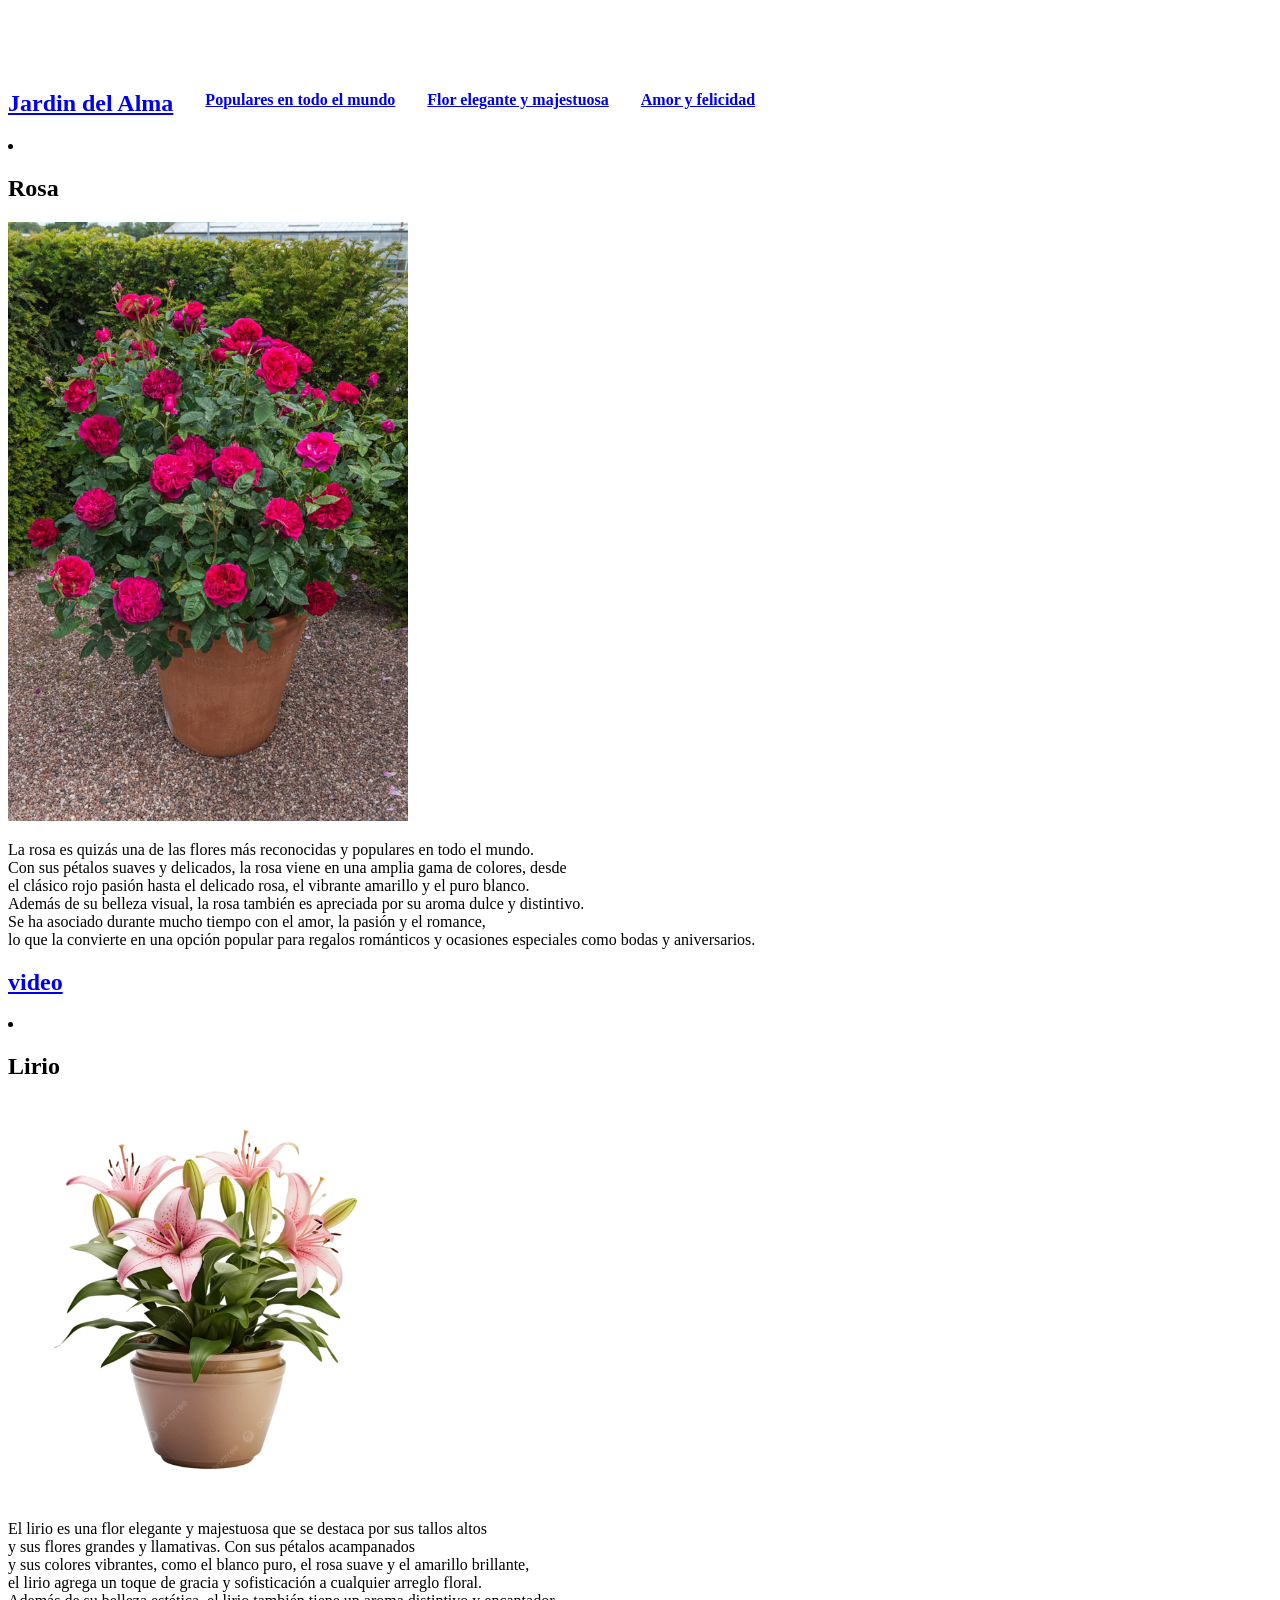
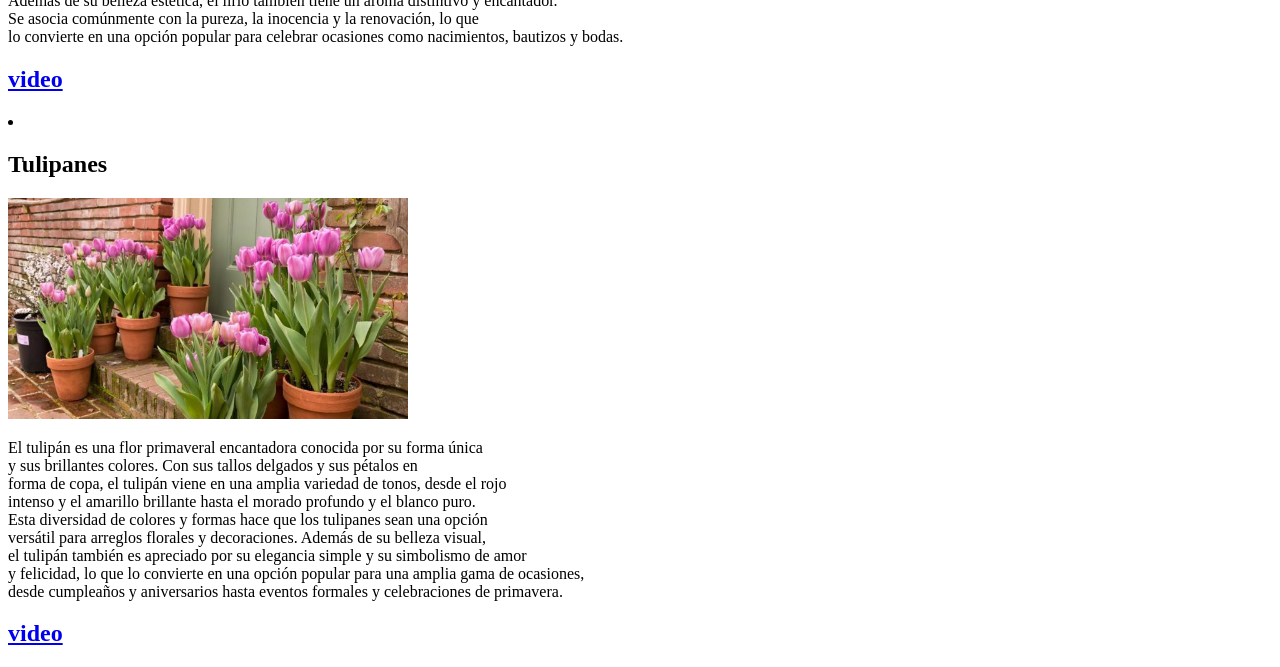
<file: cultura artistica/jale/index.html>
<!DOCTYPE html>
<html lang="en">
<head>
    <meta charset="UTF-8">
    <meta name="viewport" content="width=device-width, initial-scale=1.0">
    <title>Pagina web</title>
    <link rel="stylesheet" href="styles.css">
</head>
<body>
    
    <section class="hero">

        <h1><a href="index.html">Jardin del Alma</a></h1>

        <h4><a href="popular.html">Populares en todo el mundo</a></h4>

        <h4><a href="flor elegante.html">Flor elegante y majestuosa</a></h4>

        <h4><a href="amoryfecidad.html">Amor y felicidad</a></h4>

    </section>
    


    <section>

        
        <li>
            <h2>Rosa </h2>
            <img src="rosas.jpg" class="image">
            <p>La rosa es quizás una de las flores más reconocidas y populares en todo el mundo. <br>Con sus pétalos suaves y delicados, la rosa viene en una amplia gama de colores, desde <br>el clásico rojo pasión hasta el delicado rosa, el vibrante amarillo y el puro blanco. <br>Además de su belleza visual, la rosa también es apreciada por su aroma dulce y distintivo. <br>Se ha asociado durante mucho tiempo con el amor, la pasión y el romance,<br> lo que la convierte en una opción popular para regalos románticos y ocasiones especiales como bodas y aniversarios.</p>          

            <h2><a href="https://youtu.be/yEOTzczCr0k?si=Ixfh5H80bmC1ZvTc" target="_blank"> video</a></h2>

        </li>

        <li>
            <h2>Lirio</h2>
            <img src="lirio.jpg" class="image">
            <p>El lirio es una flor elegante y majestuosa que se destaca por sus tallos altos <br>y sus flores grandes y llamativas. Con sus pétalos acampanados <br>y sus colores vibrantes, como el blanco puro, el rosa suave y el amarillo brillante, <br>el lirio agrega un toque de gracia y sofisticación a cualquier arreglo floral. <br>Además de su belleza estética, el lirio también tiene un aroma distintivo y encantador.<br> Se asocia comúnmente con la pureza, la inocencia y la renovación, lo que<br> lo convierte en una opción popular para celebrar ocasiones como nacimientos, bautizos y bodas.</p>
            <h2><a href="https://youtu.be/pu9GGHyjND0?si=_FMkQygCeaxYiQMV" target="_blank"> video</a></h2>


        </li>

        <li>
            <h2>Tulipanes</h2>
            <img src="tulipanes.jpg" class="image">
            <p>El tulipán es una flor primaveral encantadora conocida por su forma única <br> y sus brillantes colores. Con sus tallos delgados y sus pétalos en <br> forma de copa, el tulipán viene en una amplia variedad de tonos, desde el rojo <br> intenso y el amarillo brillante hasta el morado profundo y el blanco puro. <br> Esta diversidad de colores y formas hace que los tulipanes sean una opción <br> versátil para arreglos florales y decoraciones. Además de su belleza visual, <br> el tulipán también es apreciado por su elegancia simple y su simbolismo de amor <br> y felicidad, lo que lo convierte en una opción popular para una amplia gama de ocasiones, <br> desde cumpleaños y aniversarios hasta eventos formales y celebraciones de primavera.</p>
            <h2><a href="https://youtu.be/HGitw9HUzqs?si=5I2VRlaDs-LjMg5B" target="_blank"> video</a></h2>

        </li>

    </section>

</body>
</html>
</file>
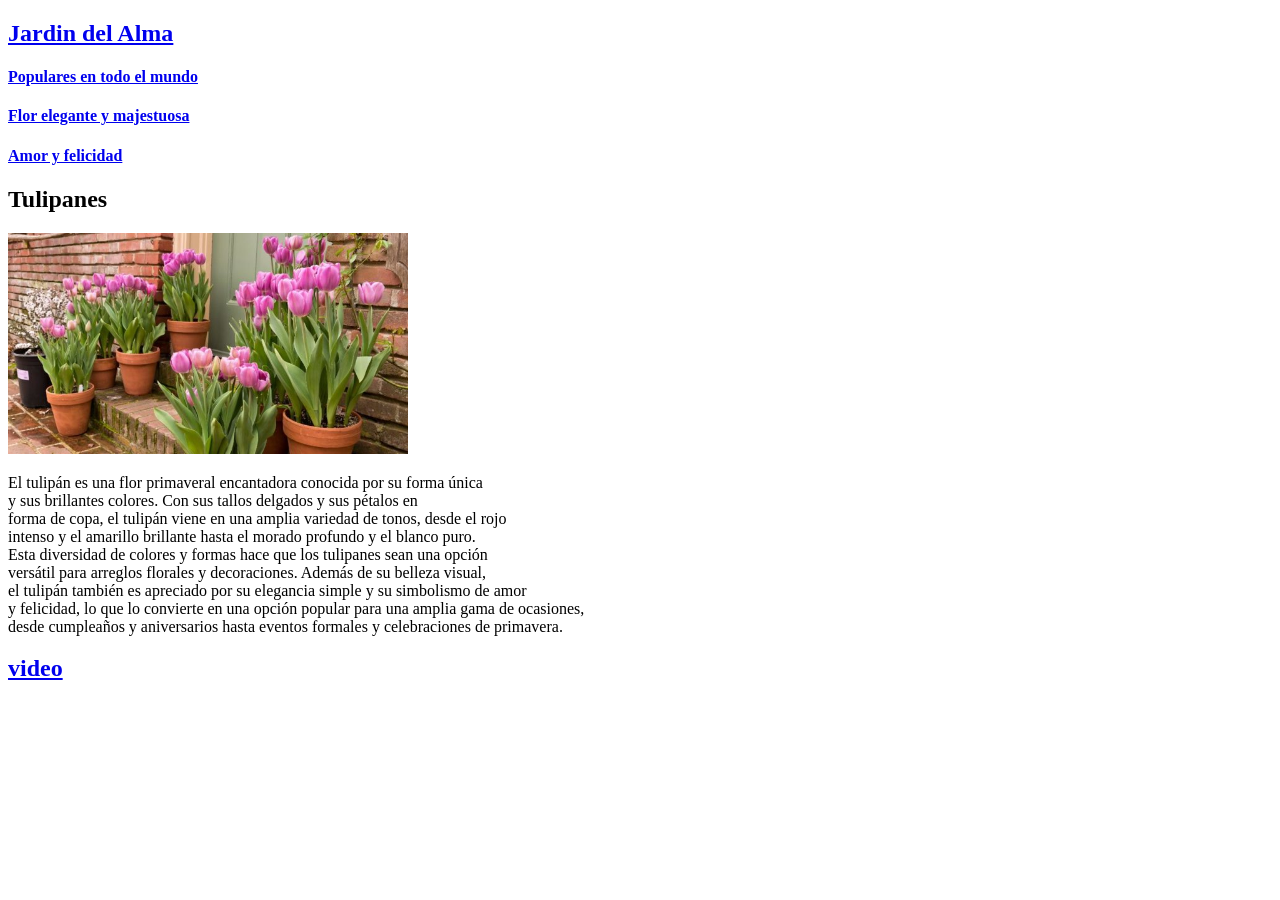
<file: cultura artistica/jale/amoryfecidad.html>
<!DOCTYPE html>
<html lang="en">
<head>
    <meta charset="UTF-8">
    <meta name="viewport" content="width=device-width, initial-scale=1.0">
    <title>Document</title>
    <link rel="stylesheet" href="styles.css">
</head>

<body>

    <section>
        <h1><a href="index.html">Jardin del Alma</a></h1>

        <h4><a href="popular.html">Populares en todo el mundo</a></h4>

        <h4><a href="flor elegante.html">Flor elegante y majestuosa</a></h4>

        <h4><a href="amoryfecidad.html">Amor y felicidad</a></h4>

    </section>

    <section>

        <h2>Tulipanes</h2>
        <img src="tulipanes.jpg" class="image">
        <p>El tulipán es una flor primaveral encantadora conocida por su forma única <br> y sus brillantes colores. Con sus tallos delgados y sus pétalos en <br> forma de copa, el tulipán viene en una amplia variedad de tonos, desde el rojo <br> intenso y el amarillo brillante hasta el morado profundo y el blanco puro. <br> Esta diversidad de colores y formas hace que los tulipanes sean una opción <br> versátil para arreglos florales y decoraciones. Además de su belleza visual, <br> el tulipán también es apreciado por su elegancia simple y su simbolismo de amor <br> y felicidad, lo que lo convierte en una opción popular para una amplia gama de ocasiones, <br> desde cumpleaños y aniversarios hasta eventos formales y celebraciones de primavera.</p>
        <h2><a href="https://youtu.be/HGitw9HUzqs?si=5I2VRlaDs-LjMg5B" target="_blank"> video</a></h2>

    </section>
</body>
</html>
</file>
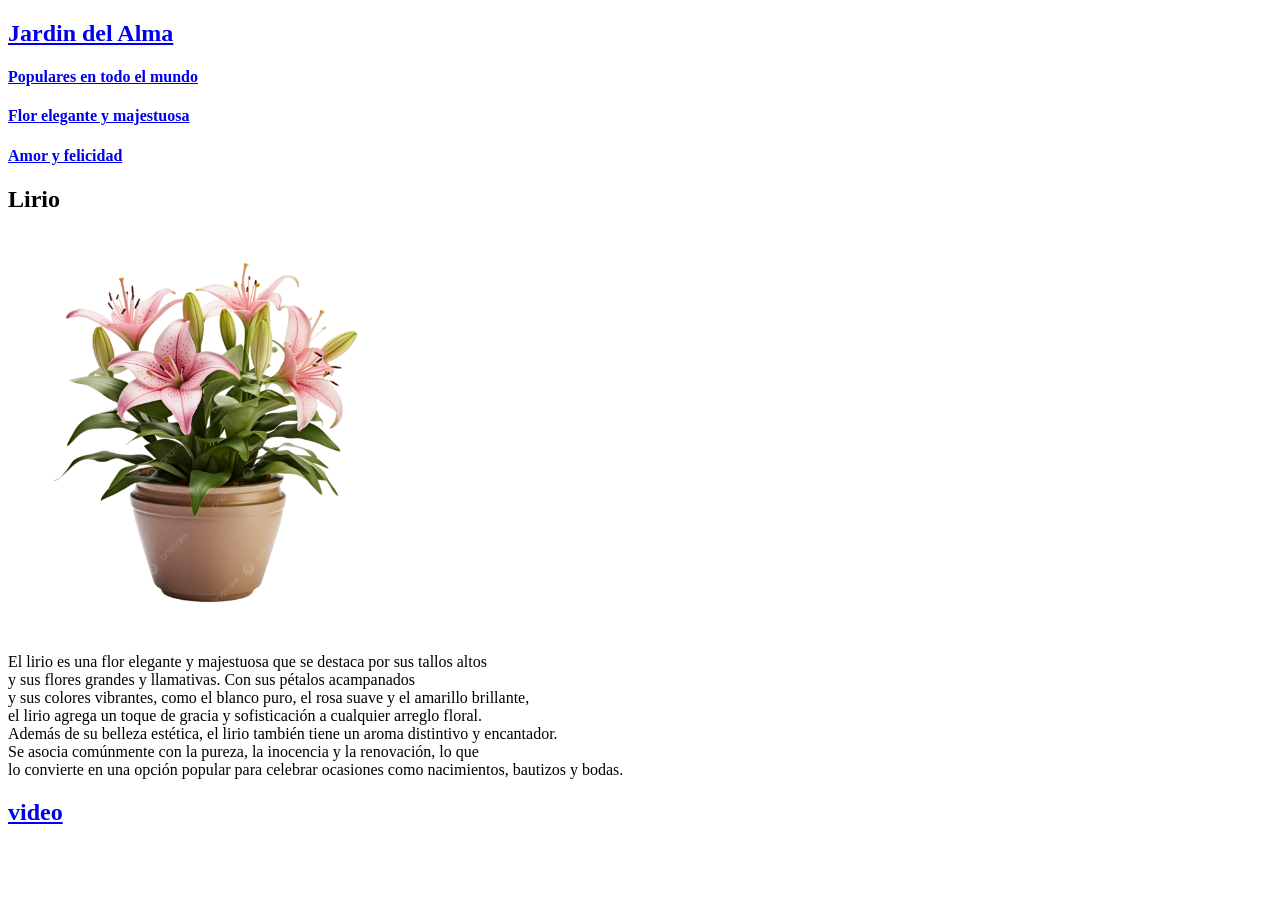
<file: cultura artistica/jale/flor elegante.html>
<!DOCTYPE html>
<html lang="en">
<head>
    <meta charset="UTF-8">
    <meta name="viewport" content="width=device-width, initial-scale=1.0">
    <title>Document</title>
    <link rel="stylesheet" href="styles.css">
</head>
<body>
    <section>
        <h1><a href="index.html">Jardin del Alma</a></h1>

        <h4><a href="popular.html">Populares en todo el mundo</a></h4>

        <h4><a href="flor elegante.html">Flor elegante y majestuosa</a></h4>

        <h4><a href="amoryfecidad.html">Amor y felicidad</a></h4>
    </section>

    <section>
        <h2>Lirio</h2>
        <img src="lirio.jpg" class="image">
        <p>El lirio es una flor elegante y majestuosa que se destaca por sus tallos altos <br>y sus flores grandes y llamativas. Con sus pétalos acampanados <br>y sus colores vibrantes, como el blanco puro, el rosa suave y el amarillo brillante, <br>el lirio agrega un toque de gracia y sofisticación a cualquier arreglo floral. <br>Además de su belleza estética, el lirio también tiene un aroma distintivo y encantador.<br> Se asocia comúnmente con la pureza, la inocencia y la renovación, lo que<br> lo convierte en una opción popular para celebrar ocasiones como nacimientos, bautizos y bodas.</p>
        <h2><a href="https://youtu.be/pu9GGHyjND0?si=_FMkQygCeaxYiQMV" target="_blank"> video</a></h2>

    </section>
</body>
</html>
</file>
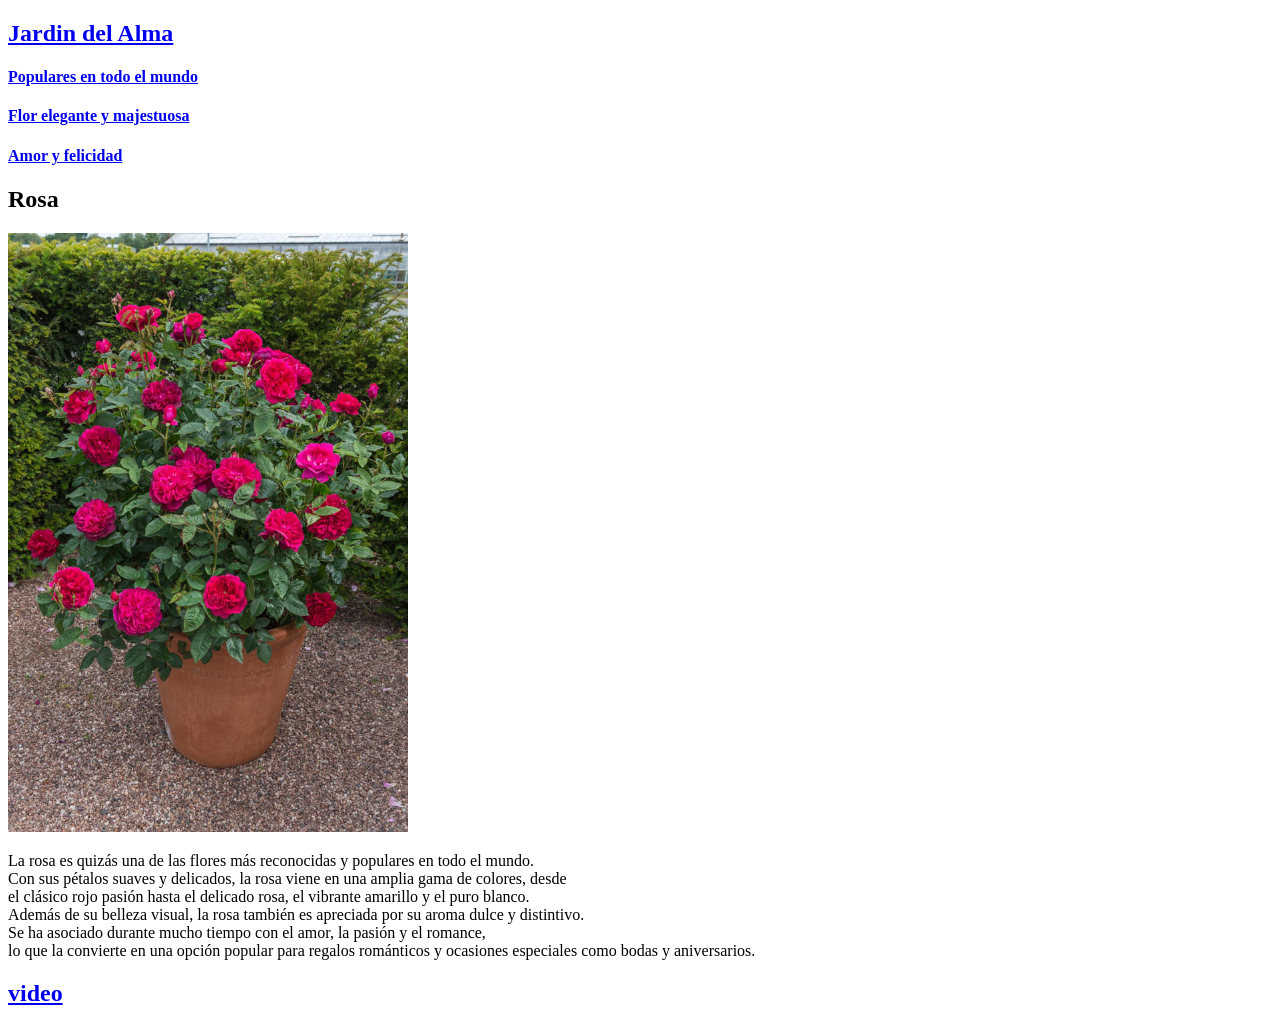
<file: cultura artistica/jale/popular.html>
<!DOCTYPE html>
<html lang="en">
<head>
    <meta charset="UTF-8">
    <meta name="viewport" content="width=device-width, initial-scale=1.0">
    <title>Document</title>
    <link rel="stylesheet" href="styles.css">
</head>

<body>

    <section>
        <h1><a href="index.html">Jardin del Alma</a></h1>

        <h4><a href="popular.html">Populares en todo el mundo</a></h4>

        <h4><a href="flor elegante.html">Flor elegante y majestuosa</a></h4>

        <h4><a href="amoryfecidad.html">Amor y felicidad</a></h4>

    </section>

    <section>

            <h2>Rosa </h2>

            <img src="rosas.jpg" class="image">

            <p>La rosa es quizás una de las flores más reconocidas y populares en todo el mundo. <br>Con sus pétalos suaves y delicados, la rosa viene en una amplia gama de colores, desde <br>el clásico rojo pasión hasta el delicado rosa, el vibrante amarillo y el puro blanco. <br>Además de su belleza visual, la rosa también es apreciada por su aroma dulce y distintivo. <br>Se ha asociado durante mucho tiempo con el amor, la pasión y el romance,<br> lo que la convierte en una opción popular para regalos románticos y ocasiones especiales como bodas y aniversarios.</p>

            <h2><a href="https://youtu.be/yEOTzczCr0k?si=Ixfh5H80bmC1ZvTc" target="_blank"> video</a></h2>

    </section>
</body>
</html>
</file>
<file: cultura artistica/jale/styles.css>
.image {
    width: 400px;
}

.hero {
    
    margin-left: auto;
    padding: 0;
    display: grid;
    grid-auto-flow: column;
    grid-auto-columns: max-content;
    gap: 2em;
    margin-top: 70px;
    
}
</file>
